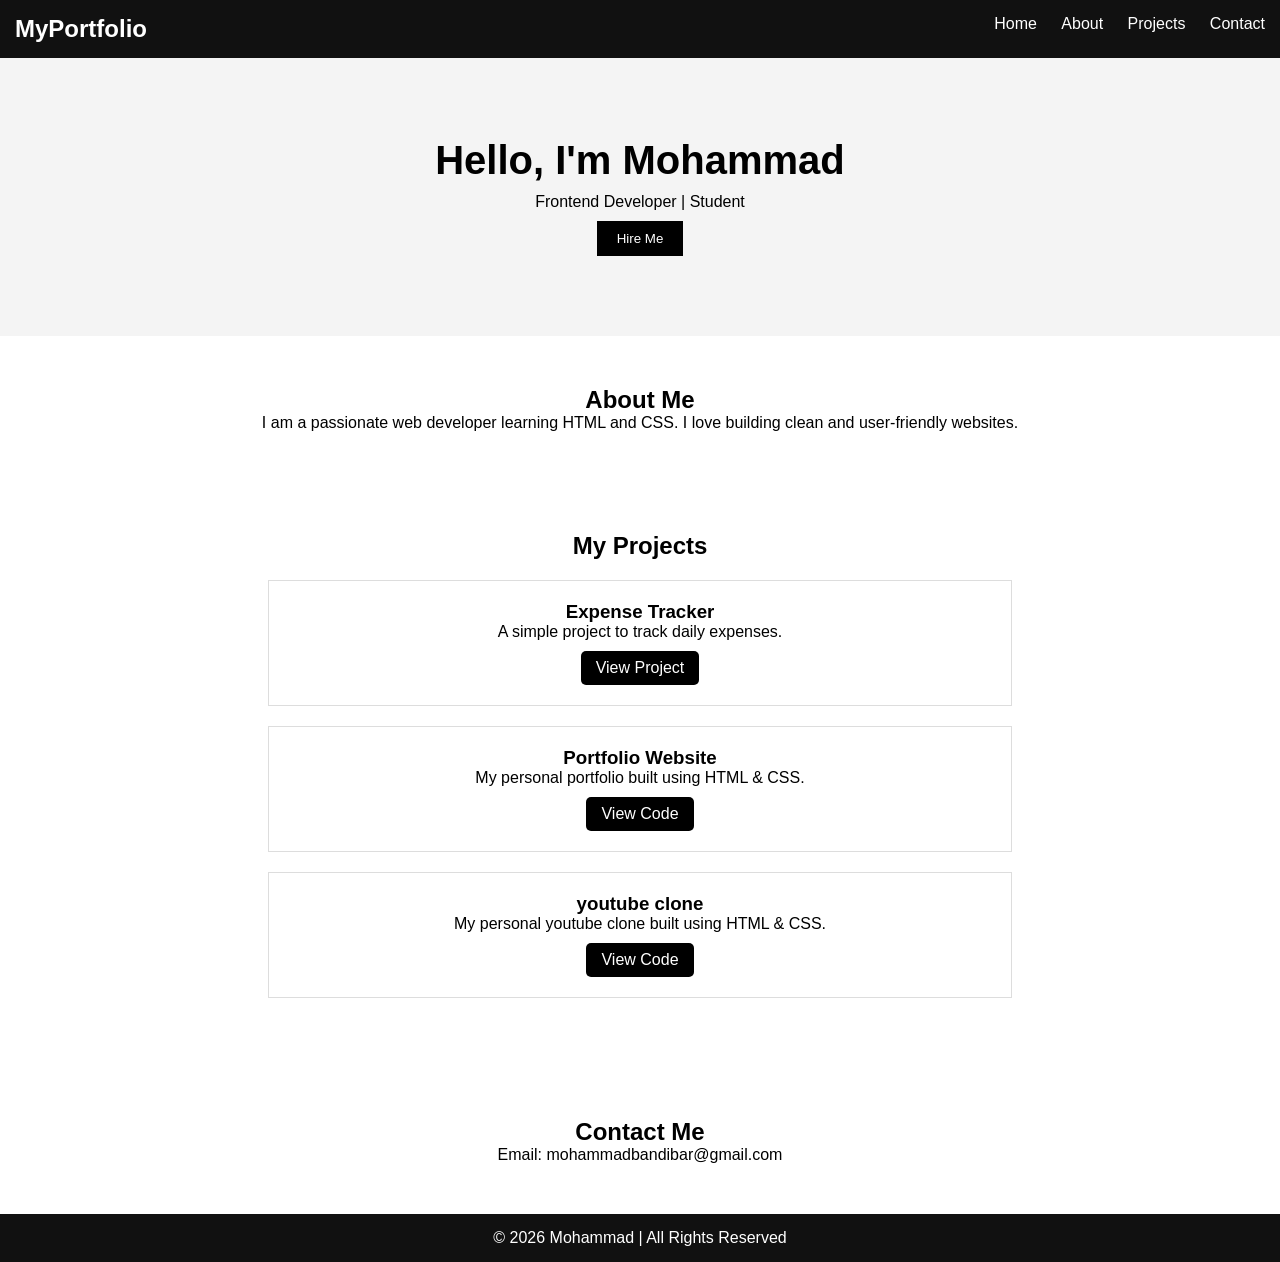
<file: my-portfolio/index.html>
<!DOCTYPE html>
<html lang="en">
<head>
  <meta charset="UTF-8">
  <title>My Portfolio</title>
  <link rel="stylesheet" href="portfolio.css">
</head>
<body>

  <!-- Navbar -->
  <div class="navbar">
    <h2 class="logo">MyPortfolio</h2>
    <ul class="nav-links">
      <li><a href="#">Home</a></li>
      <li><a href="#about">About</a></li>
      <li><a href="#projects">Projects</a></li>
      <li><a href="#contact">Contact</a></li>
    </ul>
  </div>

  <!-- Hero Section -->
  <div class="hero">
    <h1>Hello, I'm Mohammad</h1>
    <p>Frontend Developer | Student</p>
    <button>Hire Me</button>
  </div>

  <!-- About Section -->
  <div class="section" id="about">
    <h2>About Me</h2>
    <p>
      I am a passionate web developer learning HTML and CSS.
      I love building clean and user-friendly websites.
    </p>
  </div>

  <!-- Projects Section -->
  <div class="section" id="projects">
      <h2>My Projects</h2>

        <div class="card">
            <h3>Expense Tracker</h3>
            <p>A simple project to track daily expenses.</p>
            <a href="https://your-live-project-link.com" target="_blank" class="btn">
            View Project
            </a>
        </div>

        <div class="card">
            <h3>Portfolio Website</h3>
            <p>My personal portfolio built using HTML & CSS.</p>
            <a href="https://github.com/mohammad banddibar/portfolio" target="_blank" class="btn">
            View Code
            </a>
        </div>

        <div class="card">
            <h3>youtube clone </h3>
            <p>My personal youtube clone built using HTML & CSS.</p>
             <a href="https://github.com/mohammadbandibar-prog/youtube-clone.git" target="_blank" class="btn">
            View Code
            </a>
        </div>

    </div>

  <!-- Contact Section -->
  <div class="section" id="contact">
    <h2>Contact Me</h2>
    <p>Email: mohammadbandibar@gmail.com</p>
  </div>

  <!-- Footer -->
  <div class="footer">
    <p>© 2026 Mohammad | All Rights Reserved</p>
  </div>

</body>
</html>
</file>
<file: my-portfolio/portfolio.css>
/* Reset */
* {
  margin: 0;
  padding: 0;
  box-sizing: border-box;
  font-family: Arial, sans-serif;
}

/* Navbar */
.navbar {
  background-color: #111;
  color: white;
  padding: 15px;
}

.logo {
  display: inline-block;
}

.nav-links {
  list-style: none;
  float: right;
}

.nav-links li {
  display: inline-block;
  margin-left: 20px;
}

.nav-links a {
  color: white;
  text-decoration: none;
}

/* Hero Section */
.hero {
  text-align: center;
  padding: 80px 20px;
  background-color: #f4f4f4;
}

.hero h1 {
  font-size: 40px;
}

.hero p {
  margin: 10px 0;
}

.hero button {
  padding: 10px 20px;
  border: none;
  background-color: black;
  color: white;
  cursor: pointer;
}

/* Sections */
.section {
  padding: 50px 20px;
  text-align: center;
}

/* Cards */
.card {
  border: 1px solid #ddd;
  padding: 20px;
  margin: 20px auto;
  width: 60%;
  background-color: white;
}

/* Footer */
.footer {
  background-color: #111;
  color: white;
  text-align: center;
  padding: 15px;
}
.btn {
  display: inline-block;
  margin-top: 10px;
  padding: 8px 15px;
  background-color: black;
  color: white;
  text-decoration: none;
  border-radius: 5px;
}

.btn:hover {
  background-color: #333;
}
</file>
